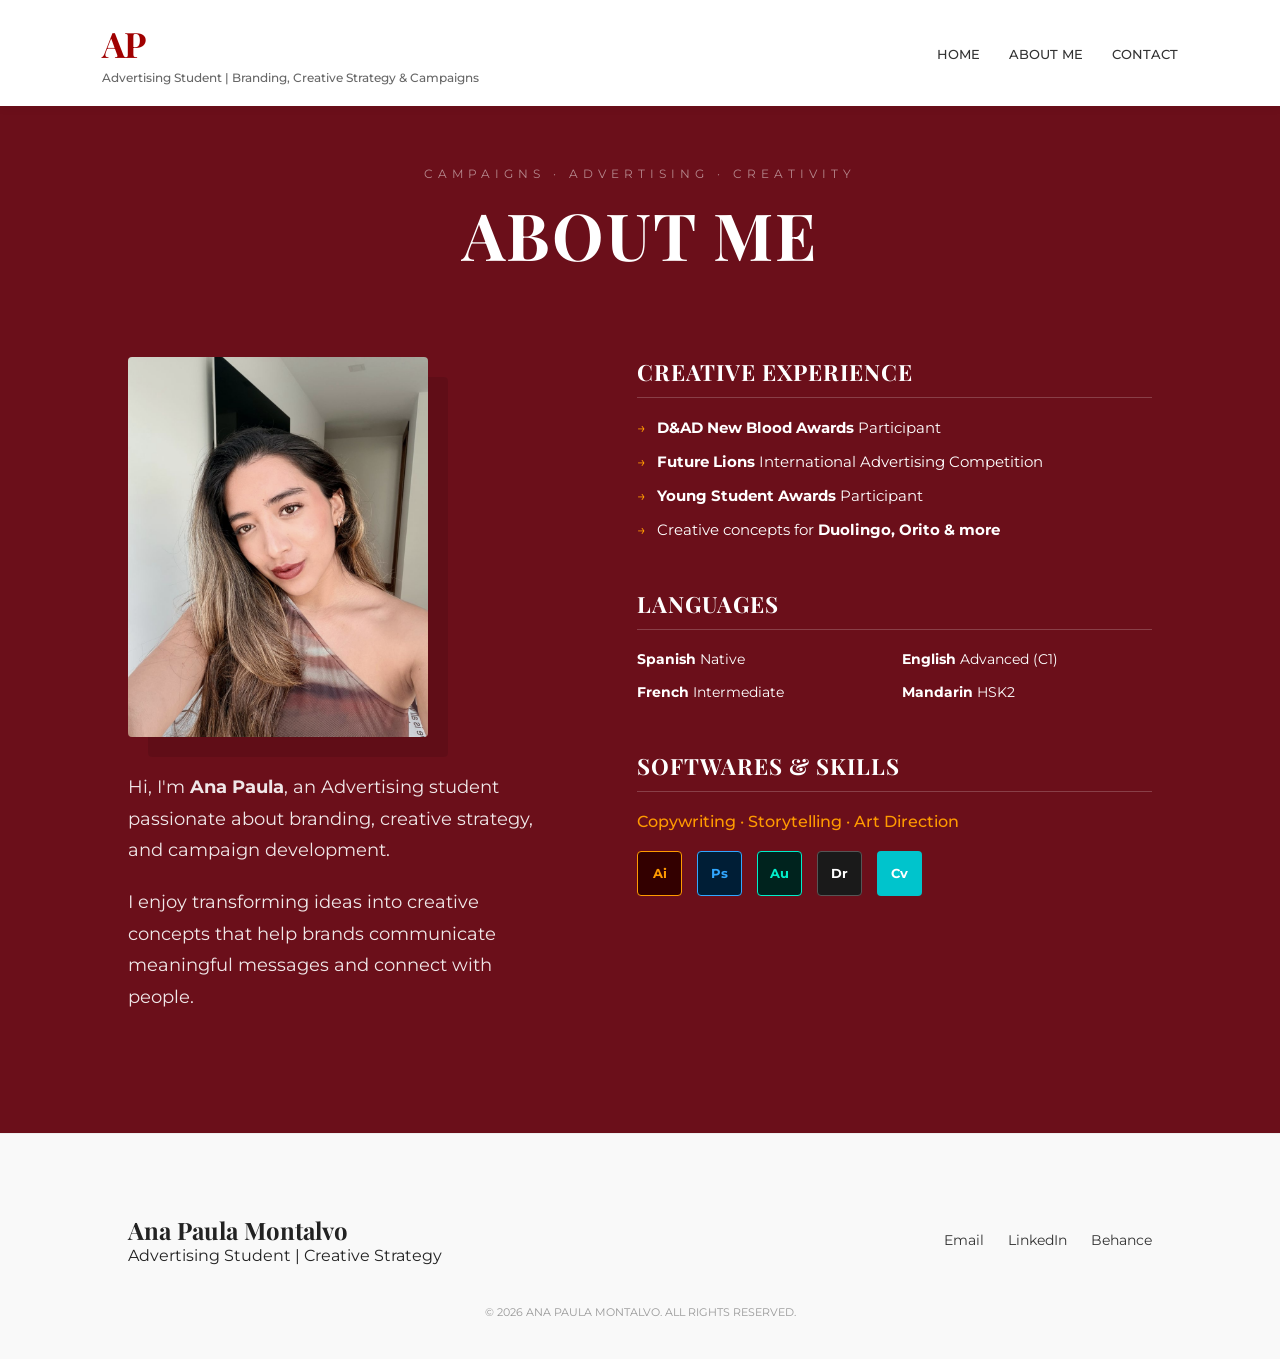
<file: Aboutme.html>
<!DOCTYPE html>
<html lang="en">
<head>
    <meta charset="UTF-8">
    <title>About Me | Ana Paula Montalvo</title>
    <meta name="viewport" content="width=device-width, initial-scale=1.0">
    <link href="https://fonts.googleapis.com/css2?family=Playfair+Display:wght@400;600;700&family=Montserrat:wght@300;400;500;600&display=swap" rel="stylesheet">
    <link rel="stylesheet" href="Aboutme.css">
</head>
<body>

    <header class="top-bar">
        <div class="logo">
            <h1>AP</h1>
            <span>Advertising Student | Branding, Creative Strategy & Campaigns</span>
        </div>
        <nav>
            <a href="index.html">Home</a>
            <a href="Aboutme.html">About me</a>
            <a href="contact.html">Contact</a>
        </nav>
    </header>

    <main class="about-main">
        <div class="about-header">
            <span class="title-tags">CAMPAIGNS · ADVERTISING · CREATIVITY</span>
            <h2>ABOUT ME</h2>
        </div>

        <div class="about-grid">
            <div class="col-left">
                <div class="profile-frame">
                    <img src="Imagenesaboutme/fotoperfil.jpeg" alt="Ana Paula Montalvo" class="profile-photo">
                </div>
                <div class="intro-text">
                    <p>Hi, I'm <strong>Ana Paula</strong>, an Advertising student passionate about branding, creative strategy, and campaign development.</p>
                    <p>I enjoy transforming ideas into creative concepts that help brands communicate meaningful messages and connect with people.</p>
                </div>
            </div>

            <div class="col-right">
                <section class="info-section">
                    <h3>CREATIVE EXPERIENCE</h3>
                    <ul class="exp-list">
                        <li><strong>D&AD New Blood Awards</strong> Participant</li>
                        <li><strong>Future Lions</strong> International Advertising Competition</li>
                        <li><strong>Young Student Awards</strong> Participant</li>
                        <li>Creative concepts for <strong>Duolingo, Orito & more</strong></li>
                    </ul>
                </section>

                <section class="info-section">
                    <h3>LANGUAGES</h3>
                    <div class="lang-grid">
                        <span><strong>Spanish</strong> Native</span>
                        <span><strong>English</strong> Advanced (C1)</span>
                        <span><strong>French</strong> Intermediate</span>
                        <span><strong>Mandarin</strong> HSK2</span>
                    </div>
                </section>

                <section class="info-section">
                    <h3>SOFTWARES & SKILLS</h3>
                    <p class="skills-mini">Copywriting · Storytelling · Art Direction</p>
                    <div class="app-logos">
                        <div class="app-icon ai" title="Adobe Illustrator">Ai</div>
                        <div class="app-icon ps" title="Adobe Photoshop">Ps</div>
                        <div class="app-icon au" title="Adobe Audition">Au</div>
                        <div class="app-icon dr" title="DaVinci Resolve">Dr</div>
                        <div class="app-icon cv" title="Canva">Cv</div>
                    </div>
                </section>
            </div>
        </div>
    </main>

    <footer>
        <div class="footer-content">
            <div class="footer-info">
                <h4>Ana Paula Montalvo</h4>
                <p>Advertising Student | Creative Strategy</p>
            </div>
            <div class="footer-links">
                <a href="mailto:apmp2023@gmail.com">Email</a>
                <a href="https://www.linkedin.com/in/ana-paula-montalvo" target="_blank">LinkedIn</a>
                <a href="https://www.behance.net/anamontalvo4" target="_blank">Behance</a>
            </div>
        </div>
        <div class="footer-bottom">
            <p>&copy; 2026 Ana Paula Montalvo. All rights reserved.</p>
        </div>
    </footer>

</body>
</html>
</file>
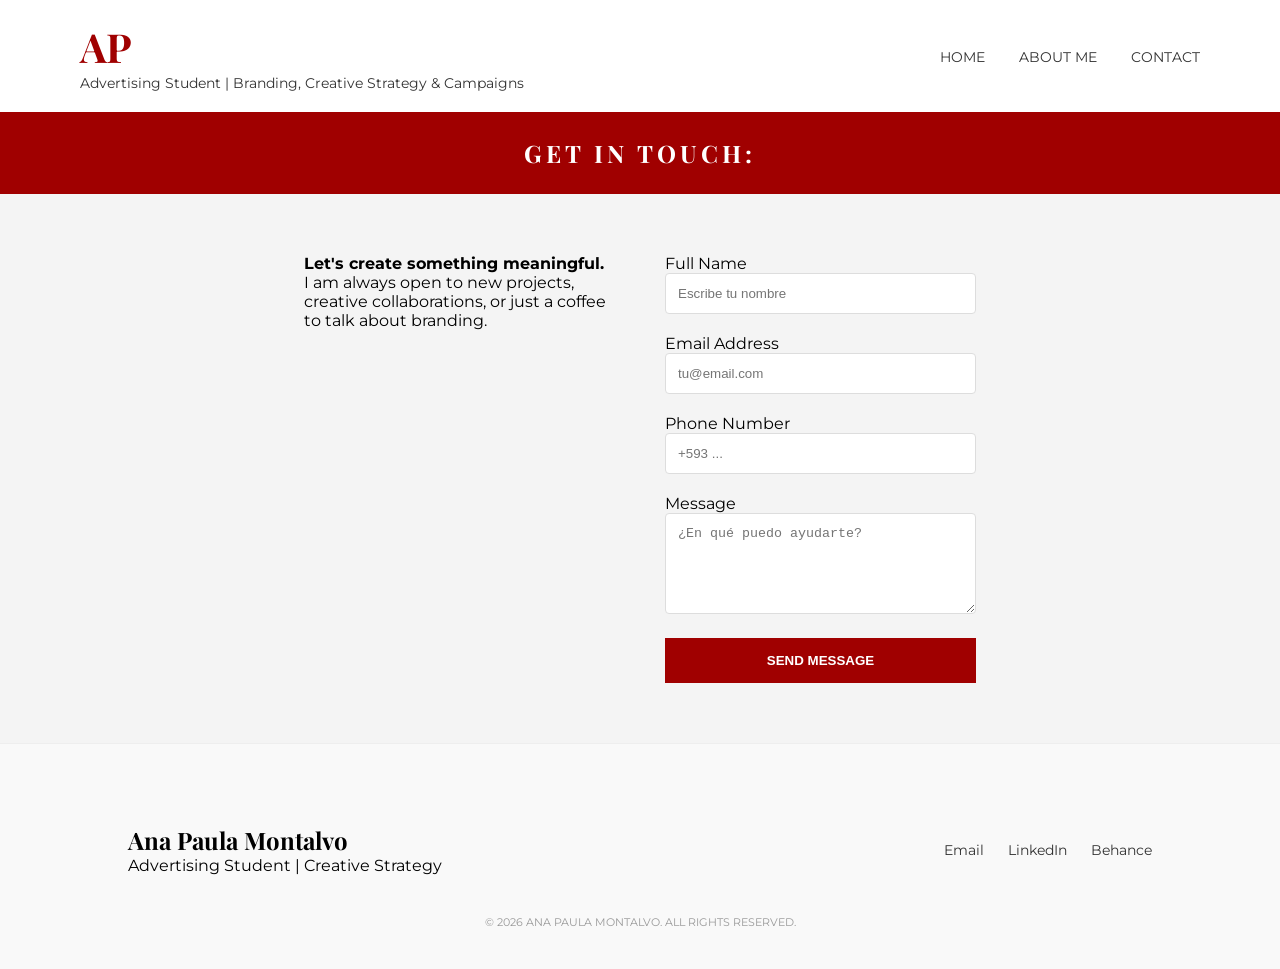
<file: contact.html>
<!DOCTYPE html>
<html lang="en">
<head>
    <meta charset="UTF-8">
    <title>Contact | Ana Paula Montalvo</title>
    <meta name="viewport" content="width=device-width, initial-scale=1.0">
    <link href="https://fonts.googleapis.com/css2?family=Playfair+Display:wght@400;600&family=Montserrat:wght@300;400&display=swap" rel="stylesheet">
    <link rel="stylesheet" href="styleproyecto.css">
</head>
<body>

<header>
    <div class="logo">
        <h1>AP</h1>
        <span>Advertising Student | Branding, Creative Strategy & Campaigns</span>
    </div>
    <nav>
        <a href="index.html">Home</a>
        <a href="Aboutme.html">About me</a>
        <a href="contact.html">Contact</a>
    </nav>
</header>

<section class="contact-page">
    <div class="full-width-title">
        <h3>GET IN TOUCH:</h3>
    </div>

    <div class="contact-container">
        <div class="contact-text">
            <h4>Let's create something meaningful.</h4>
            <p>I am always open to new projects, creative collaborations, or just a coffee to talk about branding.</p>
        </div>

        <form action="https://formspree.io/f/mvzwgbvp" method="POST" class="contact-form">
    
    <div class="form-group">
        <label for="name">Full Name</label>
        <input type="text" name="name" id="name" placeholder="Escribe tu nombre" required>
    </div>

    <div class="form-group">
        <label for="email">Email Address</label>
        <input type="email" name="email" id="email" placeholder="tu@email.com" required>
    </div>

    <div class="form-group">
        <label for="phone">Phone Number</label>
        <input type="tel" name="phone" id="phone" placeholder="+593 ...">
    </div>

    <div class="form-group">
        <label for="message">Message</label>
        <textarea name="message" id="message" rows="5" placeholder="¿En qué puedo ayudarte?" required></textarea>
    </div>

    <button type="submit" class="send-btn">SEND MESSAGE</button>
</form>

    </div>
</section>

<footer>
    <div class="footer-content">
        <div class="footer-info">
            <h4>Ana Paula Montalvo</h4>
            <p>Advertising Student | Creative Strategy</p>
        </div>
        
        <div class="footer-links">
            <a href="mailto:apmp2023@gmail.com">Email</a>
            <a href="https://www.linkedin.com/in/ana-paula-montalvo" target="_blank">LinkedIn</a>
            <a href="https://www.behance.net/anamontalvo4" target="_blank">Behance</a>
        </div>
    </div>
    <div class="footer-bottom">
        <p>&copy; 2026 Ana Paula Montalvo. All rights reserved.</p>
    </div>
</footer>

</body>
</html>
</file>
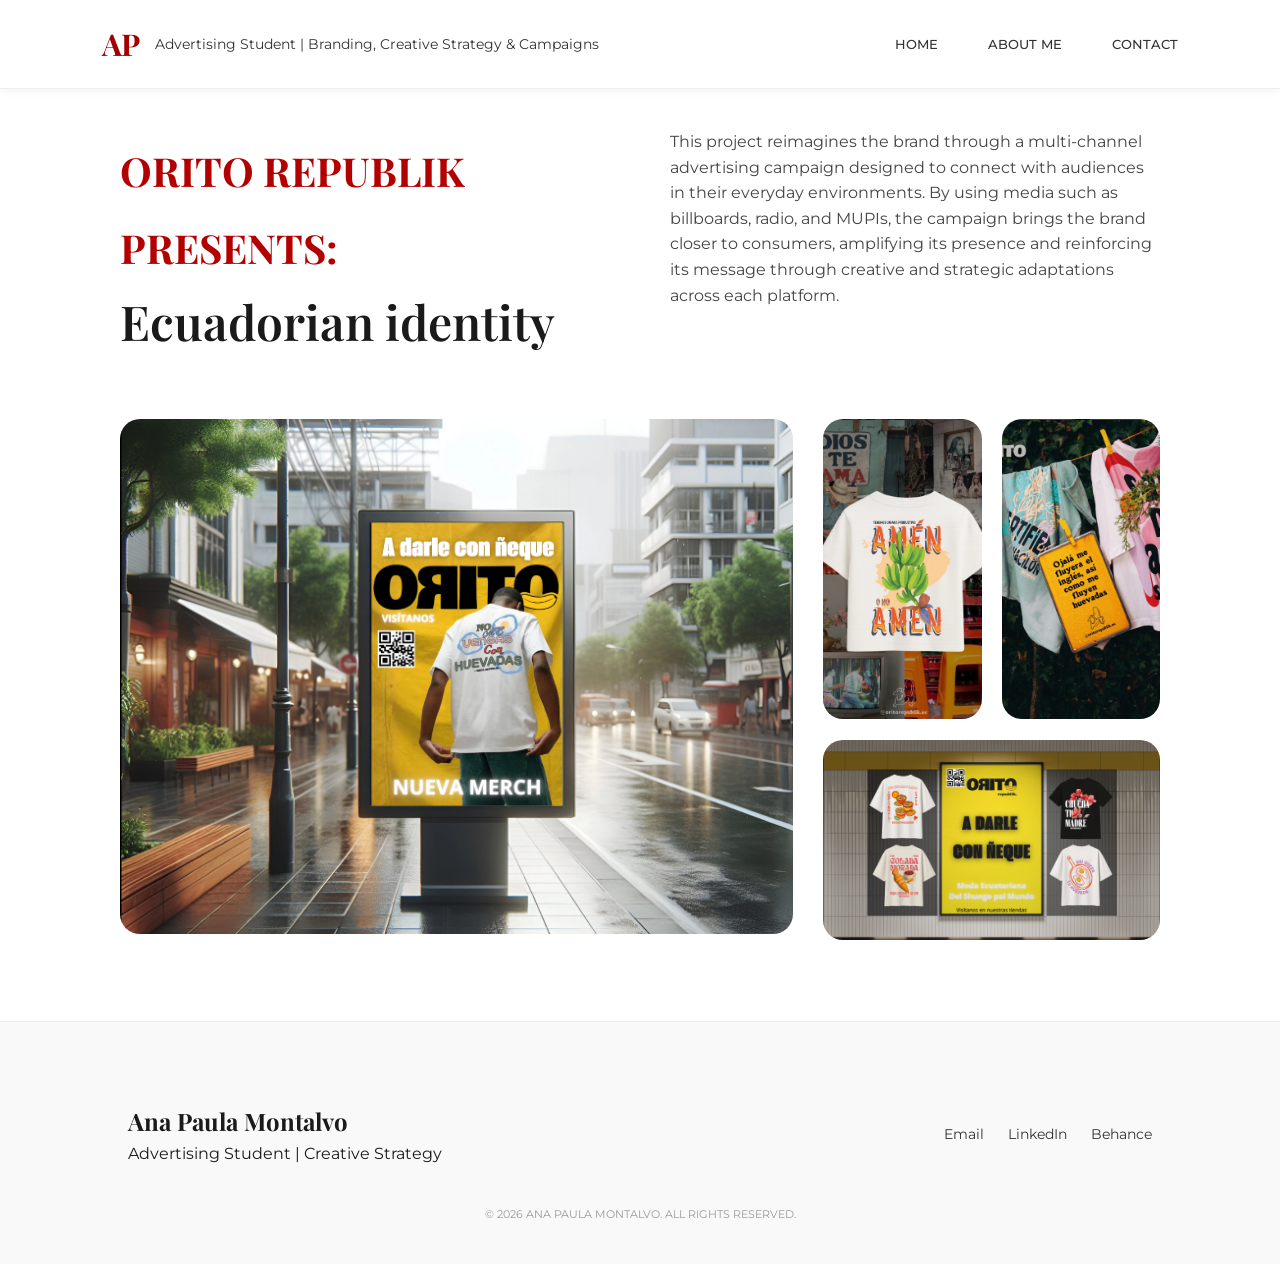
<file: Proyectointerno1.html>
<!DOCTYPE html>
<html lang="en">
<head>
    <meta charset="UTF-8">
    <title>Orito Republik - Ecuadorian Identity</title>
    <meta name="viewport" content="width=device-width, initial-scale=1.0">

    <!-- Google Fonts -->
    <link href="https://fonts.googleapis.com/css2?family=Playfair+Display:wght@400;600;700&family=Montserrat:wght@300;400;500&display=swap" rel="stylesheet">

    <!-- CSS -->
    <link rel="stylesheet" href="style_p1.css">
</head>
<body>

    <header class="top-bar">
        <div class="logo">
            <h1>AP</h1>
            <span>Advertising Student | Branding, Creative Strategy & Campaigns</span>
        </div>
        <nav>
            <a href="index.html">Home</a>
            <a href="Aboutme.html">About me</a>
            <a href="#">Contact</a>
        </nav>
    </header>

    <section class="hero">
        <div class="hero-left">
            <h1><span>ORITO REPUBLIK PRESENTS:</span><br>Ecuadorian identity</h1>
        </div>

        <div class="hero-right">
            <p>
                This project reimagines the brand through a multi-channel advertising campaign designed to connect with audiences in their everyday environments. By using media such as billboards, radio, and MUPIs, the campaign brings the brand closer to consumers, amplifying its presence and reinforcing its message through creative and strategic adaptations across each platform.
            </p>
        </div>
    </section>

    <section class="gallery">
        <div class="main-image">
            <img src="imagenesproyectointerno/oritofoto1.png" alt="Billboard Campaign">
        </div>

        <div class="side-images">
            <div class="card">
                <img src="imagenesproyectointerno/oritomini3.png" alt="Shirt Design">
            </div>

            <div class="card">
                <img src="imagenesproyectointerno/oritomini4.png" alt="Hoodie Design">
            </div>

            <div class="card large">
                <img src="imagenesproyectointerno/oritofoto2.png" alt="Store Mockup">
            </div>
        </div>
    </section>


<footer>
    <div class="footer-content">
        <div class="footer-info">
            <h4>Ana Paula Montalvo</h4>
            <p>Advertising Student | Creative Strategy</p>
        </div>
        
        <div class="footer-links">
            <a href="mailto:apmp2023@gmail.com">Email</a>
            <a href="https://www.linkedin.com/in/ana-paula-montalvo" target="_blank">LinkedIn</a>
            <a href="https://www.behance.net/anamontalvo4" target="_blank">Behance</a>
        </div>
    </div>
    <div class="footer-bottom">
        <p>&copy; 2026 Ana Paula Montalvo. All rights reserved.</p>
    </div>
</footer>

</body>
</html>
</file>
<file: Aboutme.css>
* { margin: 0; padding: 0; box-sizing: border-box; }

body {
    font-family: 'Montserrat', sans-serif;
    background-color: #ffffff;
    color: #222;
    overflow-x: hidden;
}

.top-bar {
    background: white;
    display: flex;
    justify-content: space-between;
    align-items: center;
    padding: 20px 8%;
    position: sticky;     
    top: 0;             
    z-index: 1000;   
    transition: all 0.4s ease; 
    box-shadow: 0 2px 10px rgba(0,0,0,0.05);
}

.logo h1 { color: #a00000; font-family: 'Playfair Display', serif; font-size: 35px; }
.logo span { font-size: 12px; color: #666; font-weight: 500; }
nav a { text-decoration: none; color: #333; margin-left: 25px; font-size: 13px; font-weight: 500; text-transform: uppercase; transition: 0.3s; }
nav a:hover { color: #a00000; }

/* MAIN CONTAINER */
.about-main {
    background-color: #6b0f1a; /* Rojo oscuro profesional */
    color: white;
    padding: 60px 10% 100px;
}

.about-header {
    text-align: center;
    margin-bottom: 80px;
}

.title-tags {
    display: block;
    font-size: 12px;
    letter-spacing: 5px;
    color: rgba(255,255,255,0.5);
    margin-bottom: 10px;
}

.about-header h2 {
    font-family: 'Playfair Display', serif;
    font-size: clamp(40px, 6vw, 65px);
    letter-spacing: 2px;
}

/* GRID LAYOUT */
.about-grid {
    display: grid;
    grid-template-columns: 1fr 1.2fr;
    gap: 80px;
    max-width: 1100px;
    margin: 0 auto;
    align-items: start;
}

/* COLUMNA IZQUIERDA */
.profile-frame {
    margin-bottom: 30px;
    position: relative;
}

.profile-photo {
    width: 300px;
    height: 380px;
    object-fit: cover;
    border-radius: 4px;
    filter: grayscale(20%);
    box-shadow: 20px 20px 0px rgba(0,0,0,0.1);
}

.intro-text p {
    font-size: 1.1rem;
    line-height: 1.8;
    margin-bottom: 20px;
    color: rgba(255,255,255,0.9);
}

/* COLUMNA DERECHA */
.info-section {
    margin-bottom: 50px;
}

.info-section h3 {
    font-family: 'Playfair Display', serif;
    font-size: 1.4rem;
    border-bottom: 1px solid rgba(255,255,255,0.2);
    padding-bottom: 10px;
    margin-bottom: 20px;
    letter-spacing: 1px;
}

/* LISTAS Y TEXTO */
.exp-list li {
    list-style: none;
    margin-bottom: 15px;
    font-size: 0.95rem;
    position: relative;
    padding-left: 20px;
}

.exp-list li::before {
    content: "→";
    position: absolute;
    left: 0;
    color: #ff9a00;
}

.lang-grid {
    display: grid;
    grid-template-columns: 1fr 1fr;
    gap: 15px;
}

.lang-grid span {
    font-size: 0.9rem;
    display: block;
}

.skills-mini {
    margin-bottom: 20px;
    font-weight: 500;
    color: #ff9a00;
}

/* SOFTWARE ICONS */
.app-logos {
    display: flex;
    gap: 15px;
}

.app-icon {
    width: 45px;
    height: 45px;
    border-radius: 4px;
    display: flex;
    align-items: center;
    justify-content: center;
    font-weight: 700;
    font-size: 0.8rem;
    color: #fff;
    transition: transform 0.3s;
}

.app-icon:hover { transform: scale(1.1); }

.ai { background: #330000; color: #ff9a00; border: 1px solid #ff9a00; }
.ps { background: #001e36; color: #31a8ff; border: 1px solid #31a8ff; }
.au { background: #00231e; color: #01edca; border: 1px solid #01edca; }
.dr { background: #1a1a1a; color: #fff; border: 1px solid #555; }
.cv { background: #00c4cc; color: #fff; }

/* FOOTER */
footer {
    background-color: #f9f9f9;
    padding: 80px 10% 40px;
    border-top: 1px solid #eee;
}

.footer-content {
    display: flex;
    justify-content: space-between;
    align-items: center;
    flex-wrap: wrap;
    gap: 30px;
}

.footer-info h4 { font-family: 'Playfair Display', serif; font-size: 1.5rem; }

.footer-links a {
    text-decoration: none;
    color: #333;
    margin-left: 20px;
    font-size: 0.9rem;
}

.footer-bottom {
    text-align: center;
    margin-top: 40px;
    font-size: 0.7rem;
    color: #999;
    text-transform: uppercase;
}

/* RESPONSIVE */
@media (max-width: 900px) {
    .about-grid { grid-template-columns: 1fr; gap: 40px; text-align: center; }
    .profile-photo { width: 100%; max-width: 350px; height: 400px; }
    .app-logos { justify-content: center; }
    .lang-grid { grid-template-columns: 1fr; }
    .exp-list li { text-align: left; }
}
</file>
<file: styleproyecto.css>
/* ==========================================================================
   1. RESET & BASE (Común para todas las páginas)
   ========================================================================== */
* {
    margin: 0;
    padding: 0;
    box-sizing: border-box;
}

body {
    font-family: 'Montserrat', sans-serif;
    background-color: #f4f4f4;
    overflow-x: hidden;
}

/* HEADER STICKY */
header {
    background: white;
    display: flex;
    justify-content: space-between;
    align-items: center;
    padding: 20px 80px;
    position: sticky;
    top: 0;
    z-index: 1000;
    transition: all 0.4s ease;
}

.logo h1 {
    color: #a00000;
    font-family: 'Playfair Display', serif;
    font-size: 40px;
}

.logo span {
    font-size: 14px;
    color: #333;
}

nav a {
    text-decoration: none;
    color: #333;
    margin-left: 30px;
    font-size: 14px;
    text-transform: uppercase;
    transition: 0.3s;
}

nav a:hover { color: #a00000; }

/* ==========================================================================
   2. HOME: HERO & ABOUT
   ========================================================================== */
.hero {
    height: 80vh;
    background: url('Imageneshome/chicago.jpg') center/cover no-repeat;
    display: flex;
    align-items: center;
    justify-content: center;
}

.hero h2 {
    font-family: 'Playfair Display', serif;
    font-size: clamp(32px, 6vw, 70px);
    color: white;
    letter-spacing: 8px;
    transform: scaleX(1.12);
}

.about {
    padding: 100px 10%;
    text-align: center;
    max-width: 900px;
    margin: auto;
    line-height: 1.6;
}

/* ==========================================================================
   3. HOME: SECCIÓN PROYECTOS (MARQUESINA & GRID)
   ========================================================================== */
.projects {
    padding: 100px 0;
    background-color: #f4f4f4;
}

.projects-highlight {
    margin-bottom: 80px;
    overflow: hidden;
}

/* Marquesina Dinámica */
.marquee {
    background-color: #a00000;
    padding: 25px 0;
    display: flex;
    white-space: nowrap;
    transform: rotate(-1.5deg) scale(1.02);
    width: 110vw;
    margin-left: -5vw;
    box-shadow: 0 10px 30px rgba(0,0,0,0.1);
}

.marquee-inner {
    display: flex;
    animation: marquee-move 20s linear infinite;
}

.marquee span {
    font-family: 'Playfair Display', serif;
    font-size: clamp(2.5rem, 7vw, 5rem);
    font-weight: 700;
    color: white;
    text-transform: uppercase;
    padding: 0 40px;
}

@keyframes marquee-move {
    0% { transform: translateX(0); }
    100% { transform: translateX(-50%); }
}

.intro-subtext {
    max-width: 650px;
    margin: 60px auto 0;
    padding: 0 10%;
    text-align: center;
    font-size: 1.15rem;
    color: #444;
    font-style: italic;
    font-weight: 300;
}

/* Grid del Index */
.project-grid {
    display: grid;
    grid-template-columns: repeat(auto-fit, minmax(280px, 1fr));
    gap: 40px;
    padding: 0 10%;
}

.project-card {
    position: relative;
    aspect-ratio: 1/1;
    border-radius: 12px;
    overflow: hidden;
    background-color: #000; 
    transition: transform 0.5s cubic-bezier(0.165, 0.84, 0.44, 1), box-shadow 0.5s ease;
}

.project-card img {
    width: 100%;
    height: 100%;
    object-fit: cover;
    display: block;
    transition: transform 0.6s ease;
}

/* Overlay Natural (Degradado Inferior) */
.overlay {
    position: absolute;
    top: 0;
    left: 0;
    width: 100%;
    height: 100%;
    display: flex;
    align-items: flex-end;
    padding: 30px;
    opacity: 0;
    transition: opacity 0.4s ease;
    background: linear-gradient(to top, rgba(0,0,0,0.8) 0%, rgba(0,0,0,0) 60%);
    pointer-events: none;
}

.project-text {
    transform: translateY(20px);
    transition: transform 0.4s ease;
}

.overlay h4 {
    color: white;
    font-family: 'Playfair Display', serif;
    font-size: 1.4rem;
    text-transform: uppercase;
}

.overlay p {
    color: rgba(255, 255, 255, 0.8);
    font-size: 0.75rem;
    letter-spacing: 2px;
    margin-top: 5px;
}

/* Hover Tarjetas */
.project-card:hover { transform: translateY(-10px); box-shadow: 0 20px 40px rgba(0,0,0,0.2); }
.project-card:hover .overlay { opacity: 1; }
.project-card:hover .project-text { transform: translateY(0); }
.project-card:hover img { transform: scale(1.05); }

/* ==========================================================================
   4. ESTRUCTURA INTERNA DE PROYECTOS (Duolingo / Delta / Orito)
   ========================================================================== */
.project-inner-page {
    background-color: #fff;
}

/* Título de pantalla completa para páginas internas */
.full-width-title {
    background-color: #a00000;
    width: 100vw;
    position: relative;
    left: 50%;
    right: 50%;
    margin-left: -50vw;
    margin-right: -50vw;
    padding: 25px 0;
    margin-bottom: 60px;
    text-align: center;
}

.full-width-title h3 {
    font-family: 'Playfair Display', serif;
    color: white;
    letter-spacing: 4px;
    text-transform: uppercase;
    font-size: 1.5rem;
}

/* Grid Layout para información de proyecto */
.project-grid-layout {
    display: grid;
    grid-template-columns: 1fr 1fr;
    gap: 60px;
    max-width: 1100px;
    margin: 0 auto;
    padding: 0 5%;
    align-items: center;
}

.project-info h4 {
    font-family: 'Playfair Display', serif;
    font-size: 2.5rem;
    margin-bottom: 25px;
    color: #a00000;
}

.project-info p {
    font-size: 1.1rem;
    line-height: 1.7;
    color: #444;
    margin-bottom: 20px;
}

.highlight-box {
    border-left: 4px solid #a00000;
    padding-left: 20px;
    margin-top: 30px;
    font-style: italic;
}

.featured-gif {
    width: 100%;
    border-radius: 15px;
    box-shadow: 0 20px 40px rgba(0,0,0,0.1);
}

/* Galería Inferior (GIFs) */
.project-gallery {
    display: flex;
    justify-content: center;
    gap: 40px;
    margin: 80px auto;
    padding: 0 10%;
    max-width: 1200px;
}

.gallery-item {
    text-align: center;
    flex: 1;
}

.gallery-item img {
    width: 100%;
    max-width: 350px;
    border-radius: 10px;
    margin-bottom: 15px;
}

.project-conclusion {
    max-width: 800px;
    margin: 80px auto;
    text-align: center;
    padding: 0 5%;
    font-size: 1.2rem;
    line-height: 1.8;
}

/* ==========================================================================
   5. DELTA: DISEÑO ASIMÉTRICO (Específico)
   ========================================================================== */
.delta-header {
    height: 60vh;
    background: linear-gradient(rgba(0,0,0,0.5), rgba(0,0,0,0.5)), url('fotos_pi4/staytogether.png') center/cover;
    display: flex;
    align-items: center; justify-content: center; text-align: center; color: white;
}

.delta-header h2 { font-family: 'Playfair Display', serif; font-size: 5rem; letter-spacing: 10px; }

.delta-section { padding: 100px 10%; }

.content-wrapper { display: flex; align-items: center; gap: 80px; max-width: 1200px; margin: 0 auto; }
.content-wrapper.inverted { flex-direction: row-reverse; }

.step-num { font-family: 'Playfair Display', serif; font-size: 4rem; color: #f0f0f0; font-weight: 700; display: block; margin-bottom: -15px;}

.reveal-img { width: 100%; border-radius: 4px; box-shadow: 30px 30px 0px #f4f4f4; }

.delta-banner { position: relative; width: 100%; height: 500px; }
.full-img { width: 100%; height: 100%; object-fit: cover; }
.banner-text { position: absolute; bottom: 50px; left: 10%; background: #a00000; color: white; padding: 30px; max-width: 400px; font-size: 1.5rem; }

/* ==========================================================================
   6. CONTACTO & FOOTER
   ========================================================================== */
.contact-container {
    max-width: 800px;
    margin: 60px auto;
    display: grid;
    grid-template-columns: 1fr 1fr;
    gap: 50px;
    padding: 0 5%;
}

.contact-form { display: flex; flex-direction: column; gap: 20px; }
.form-group input, .form-group textarea { width: 100%; padding: 12px; border: 1px solid #ddd; border-radius: 4px; }
.send-btn { background: #a00000; color: white; padding: 15px; border: none; font-weight: 600; cursor: pointer; transition: 0.3s; }
.send-btn:hover { background: #800000; transform: translateY(-3px); }


/* FOOTER */
footer {
    background-color: #f9f9f9;
    padding: 80px 10% 40px;
    border-top: 1px solid #eee;
}

.footer-content {
    display: flex;
    justify-content: space-between;
    align-items: center;
    flex-wrap: wrap;
    gap: 30px;
}

.footer-info h4 { font-family: 'Playfair Display', serif; font-size: 1.5rem; }

.footer-links a {
    text-decoration: none;
    color: #333;
    margin-left: 20px;
    font-size: 0.9rem;
}

.footer-bottom {
    text-align: center;
    margin-top: 40px;
    font-size: 0.7rem;
    color: #999;
    text-transform: uppercase;
}


/* ==========================================================================
   7. RESPONSIVE
   ========================================================================== */
@media (max-width: 768px) {
    header { padding: 20px; flex-direction: column; }
    .project-grid-layout, .contact-container, .content-wrapper, .content-wrapper.inverted { grid-template-columns: 1fr; flex-direction: column; text-align: center; }
    .project-gallery { flex-direction: column; align-items: center; }
    .delta-header h2 { font-size: 3rem; }
}
</file>
<file: style_p1.css>
* {
    margin: 0;
    padding: 0;
    box-sizing: border-box;
}

body {
    font-family: 'Montserrat', sans-serif;
    background-color: #ffffff;
    color: #222;
    line-height: 1.6;
    padding: 0;
}

/* HEADER (mismo estilo que Home) */

.top-bar {
    background: white;
    display: flex;
    justify-content: space-between;
    align-items: center;
    padding: 20px 8%;
    position: sticky;     
    top: 0;             
    z-index: 1000;   
    transition: all 0.4s ease; 
    box-shadow: 0 2px 10px rgba(0,0,0,0.05);
}

.logo {
    display: flex;
    align-items: center;
    gap: 15px;
}

.logo h1 {
    color: #a00000;
    font-family: 'Playfair Display', serif;
    font-size: 40px;
}

.logo span {
    font-size: 14px;
    color: #333;
}

nav {
    display: flex;
    gap: 30px;
}

nav a {
    text-decoration: none;
    color: #333;
    font-weight: 300;
    transition: 0.3s;
}

nav a:hover {
    color: #a00000;
}

/* HERO SECTION */

.hero {
    display: flex;
    justify-content: space-between;
    gap: 60px;
    max-width: 1200px;
    margin: 40px auto 60px;
    padding: 0 80px;
}

.hero-left h1 {
    font-family: 'Playfair Display', serif;
    font-size: 48px;
    font-weight: 600;
}

.hero-left span {
    color: #b30000;
    font-size: 40px;
    font-weight: 700;
}

.hero-left,
.hero-right {
    flex: 1;
}

.hero-right {
    max-width: 500px;
    font-size: 16px;
    color: #444;
}

/* GALLERY */

.gallery {
    display: grid;
    grid-template-columns: 2fr 1fr;
    gap: 30px;
    max-width: 1200px;
    margin: 0 auto 80px;
    padding: 0 80px;
}

.main-image img {
    width: 100%;
    border-radius: 20px;
    object-fit: cover;
}

.side-images {
    display: grid;
    grid-template-columns: 1fr 1fr;
    gap: 20px;
}

.card img {
    width: 100%;   
    height: 300px;         
    border-radius: 20px;
    object-fit: cover;     
    display: block;      
}


.card.large {
    grid-column: 1 / span 2;
}

.card.large img {
    height: 200px; 
}
/* RESPONSIVE */

@media (max-width: 1024px) {
    .top-bar {
        padding: 20px 40px;
    }

    .hero {
        flex-direction: column;
        padding: 0 40px;
    }

    .gallery {
        grid-template-columns: 1fr;
        padding: 0 40px;
    }

    .side-images {
        grid-template-columns: 1fr;
    }
}

@media (max-width: 600px) {
    body {
        padding: 0;
    }

    .hero,
    .gallery {
        padding: 0 20px;
        margin: 30px auto 40px;
    }

    .top-bar {
        flex-direction: column;
        gap: 15px;
        padding: 20px;
        text-align: center;
    }

    nav {
        flex-wrap: wrap;
        justify-content: center;
        gap: 15px;
    }

    .logo span {
        display: none;
    }

    .hero-left h1 {
        font-size: 32px;
    }

    .hero-left span {
        font-size: 28px;
    }

    .side-images {
        grid-template-columns: 1fr;
    }
}

/* FOOTER */
footer {
    background-color: #f9f9f9;
    padding: 80px 10% 40px;
    border-top: 1px solid #eee;
}

.footer-content {
    display: flex;
    justify-content: space-between;
    align-items: center;
    flex-wrap: wrap;
    gap: 30px;
}

.footer-info h4 { font-family: 'Playfair Display', serif; font-size: 1.5rem; }

.footer-links a {
    text-decoration: none;
    color: #333;
    margin-left: 20px;
    font-size: 0.9rem;
}

.footer-bottom {
    text-align: center;
    margin-top: 40px;
    font-size: 0.7rem;
    color: #999;
    text-transform: uppercase;
}

/* RESET & BASICS */
* { margin: 0; padding: 0; box-sizing: border-box; }
body { font-family: 'Montserrat', sans-serif; background-color: #fff; color: #1a1a1a; overflow-x: hidden; }

/* HEADER */
.top-bar { padding: 20px 8%; display: flex; justify-content: space-between; align-items: center; border-bottom: 1px solid #eee; }
.logo h1 { color: #a00000; font-family: 'Playfair Display', serif; font-size: 30px; }
nav a { text-decoration: none; color: #333; margin-left: 20px; font-size: 13px; text-transform: uppercase; font-weight: 500; }

/* INTRO */
.project-intro { padding: 80px 15%; text-align: center; }
.intro-header { margin-bottom: 40px; }
.category-tag { font-size: 11px; letter-spacing: 4px; color: #a00000; text-transform: uppercase; display: block; margin-bottom: 10px; }
.intro-header h2 { font-family: 'Playfair Display', serif; font-size: clamp(32px, 5vw, 60px); font-weight: 700; }

.intro-description { max-width: 800px; margin: 0 auto; text-align: left; column-count: 1; }
.intro-description p { margin-bottom: 20px; line-height: 1.8; color: #444; font-size: 1.1rem; }
.highlight { font-size: 1.4rem !important; color: #000 !important; font-family: 'Playfair Display', serif; font-style: italic; border-left: 4px solid #a00000; padding-left: 20px; margin-bottom: 30px !important; }

/* GALLERY MASONRY */
.photo-gallery {
    display: flex;
    flex-wrap: wrap;
    padding: 20px 8%;
    gap: 20px;
    margin-bottom: 100px;
}

.gallery-column {
    flex: 1;
    display: flex;
    flex-direction: column;
    gap: 20px;
}

.photo-gallery img {
    width: 100%;
    height: auto;
    object-fit: cover;
    border-radius: 4px;
    transition: transform 0.5s ease, filter 0.5s ease;
    cursor: zoom-in;
}

.photo-gallery img:hover {
    transform: scale(1.02);
    filter: brightness(1.1);
}

/* BACK BUTTON */
.back-link { text-align: center; padding-bottom: 100px; }
.back-link a { text-decoration: none; color: #a00000; font-weight: 600; text-transform: uppercase; letter-spacing: 2px; font-size: 0.9rem; }

/* RESPONSIVE */
@media (max-width: 900px) {
    .photo-gallery { flex-direction: column; }
    .project-intro { padding: 60px 8%; }
}
</file>
